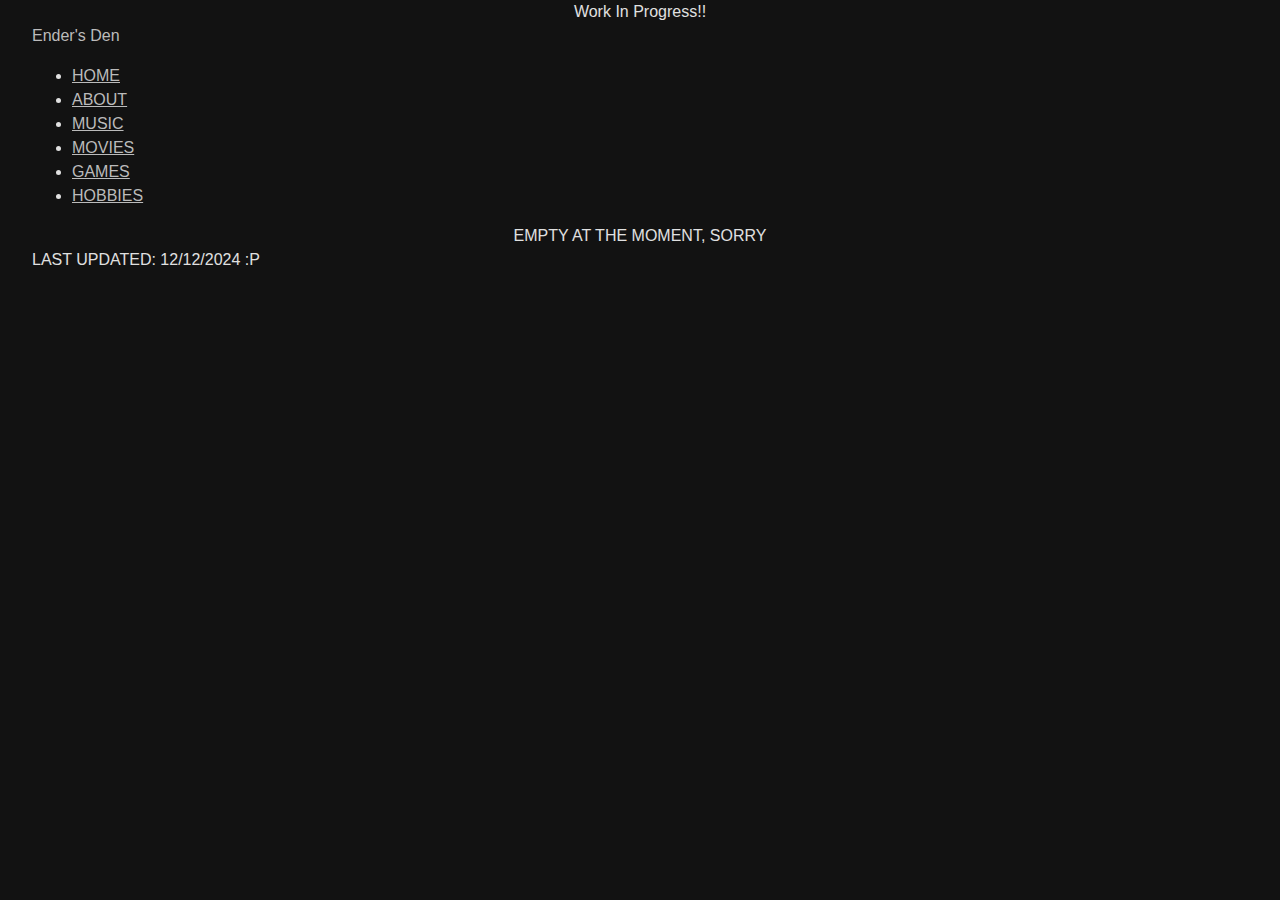
<file: about/index.html>
<head>
    <meta charset="UTF-8">
    <title>Ender's Den</title>
    <link rel="icon" href="/icon.png">
    <link rel="stylesheet" href="/style.css" type="text/css" media="all">
</head>
<body>
    <div id="container">
    <div class="blinking" style="text-align: center;">Work In Progress!!</div>
    <a><div id=header>Ender's Den</div></a>
    <div id="navbar">
        <div id="navbar">
            <ul>
                <li><a href="/">HOME</a></li>
                <li><a href="/about/">ABOUT</a></li>
                <li><a href="/music/">MUSIC</a></li>
                <li><a href="/movies/">MOVIES</a></li>
                <li><a href="/games/">GAMES</a></li>
                <li><a href="/hobbies/">HOBBIES</a></li>
            </ul>
        </div>
    </div>
    <div id="columns">
   <center>EMPTY AT THE MOMENT, SORRY</center>
    <div id="footer">
        LAST UPDATED: 12/12/2024 :P
    </div>
    </div>
</body>
</file>
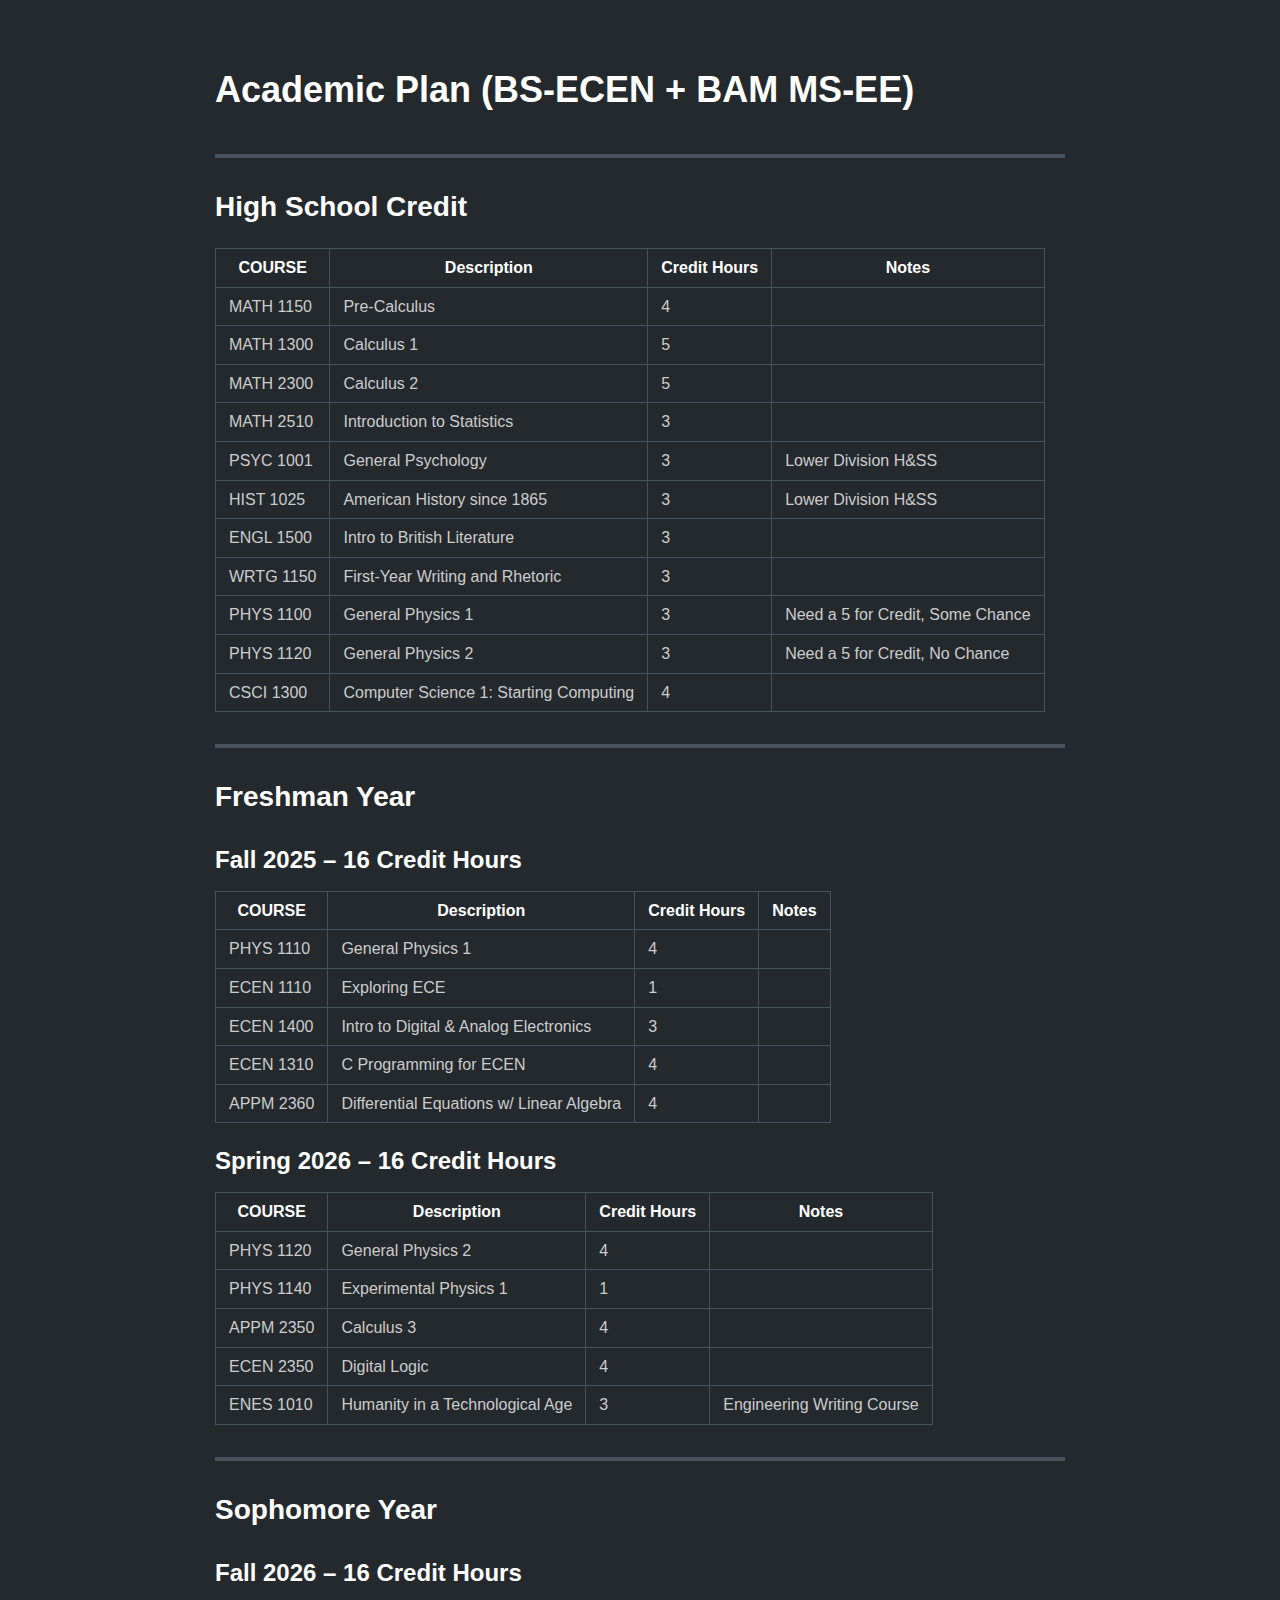
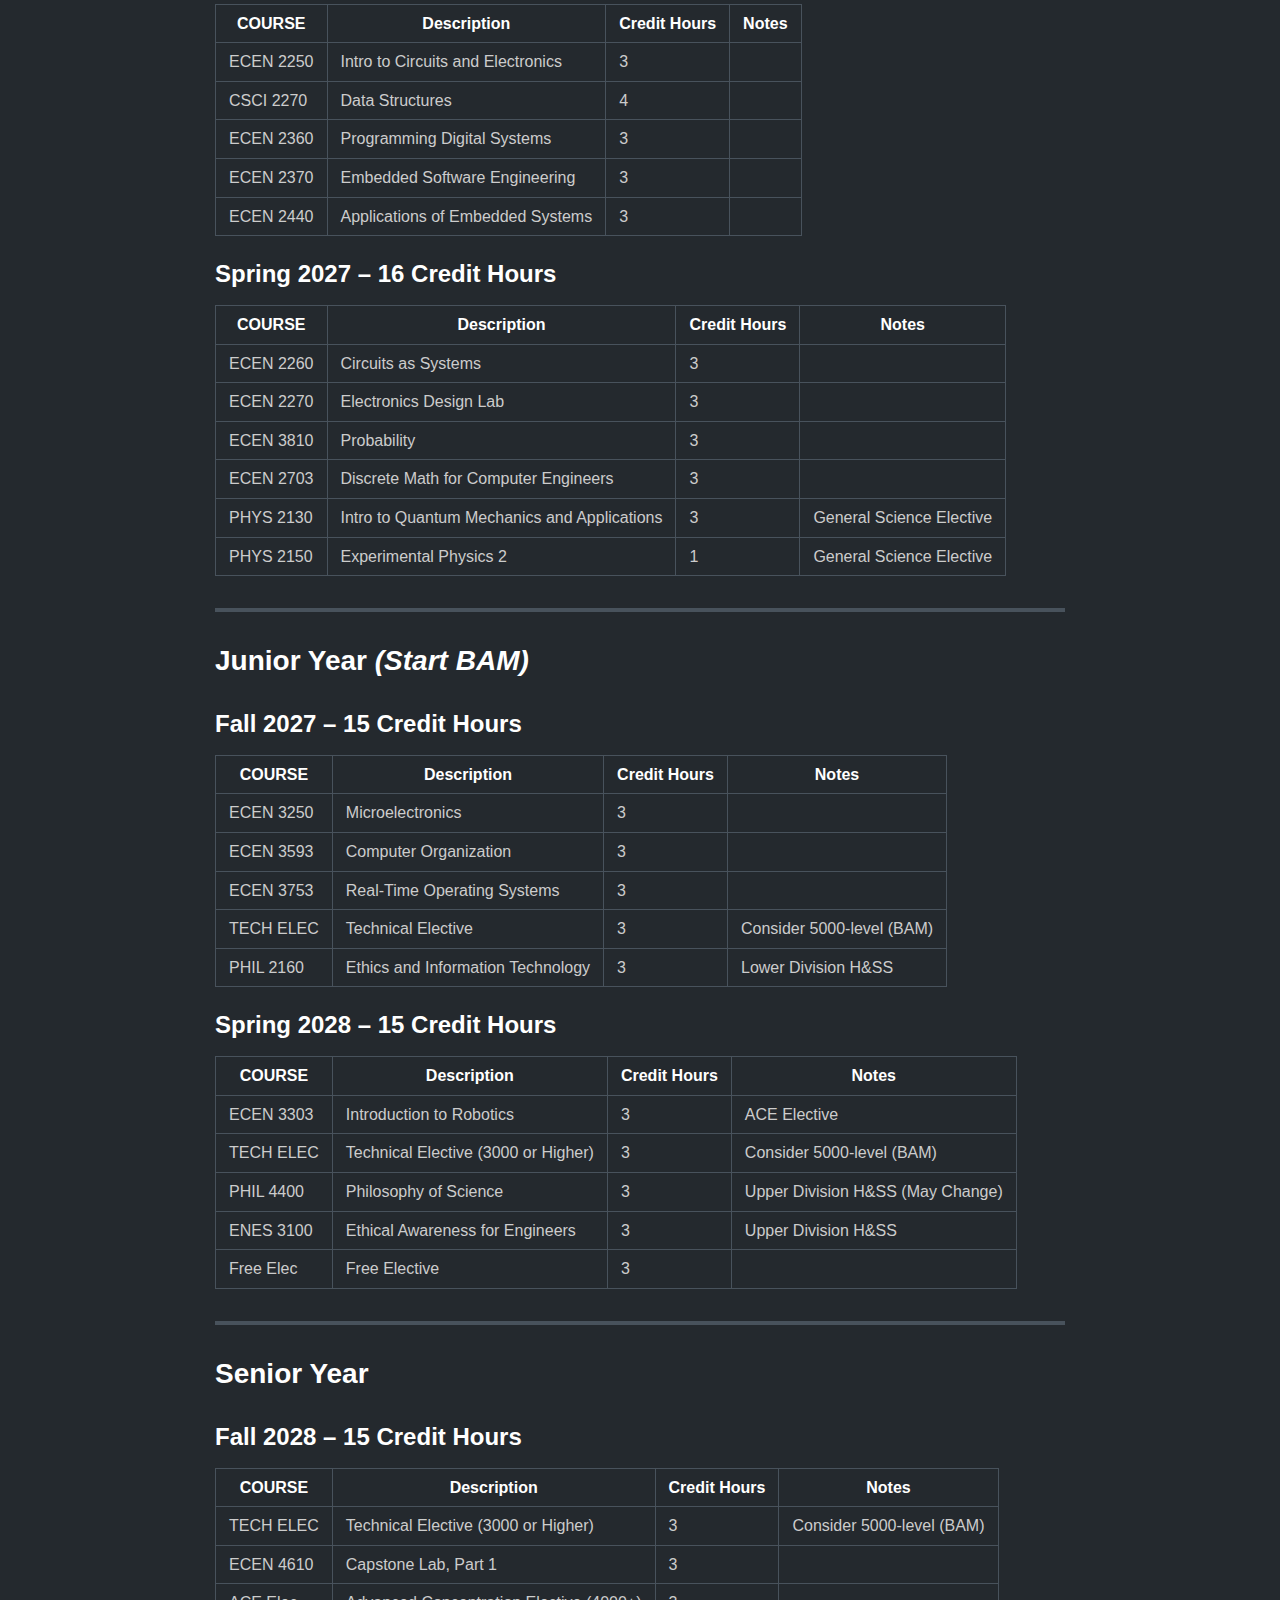
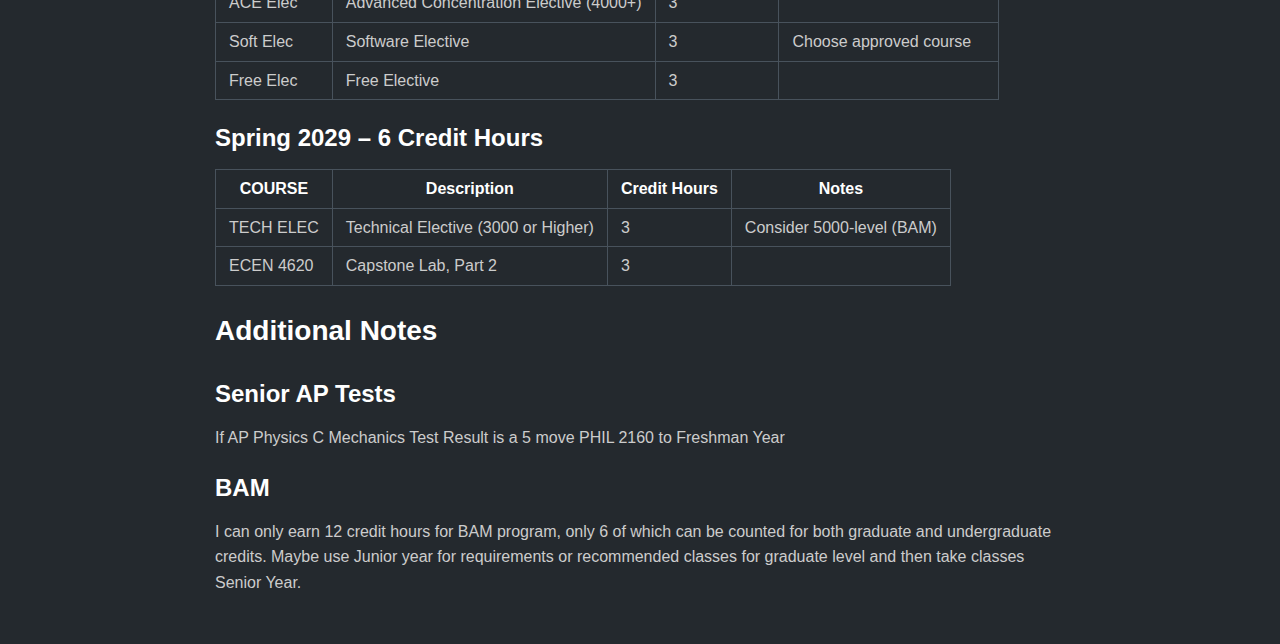
<file: college/index.html>
<!DOCTYPE html>
<html>
  <head>
    <title>Academic Plan</title>
    <meta charset="utf-8">
    <meta name="viewport" content="width=device-width, initial-scale=1.0">
    <style>
    .markdown-preview{width:100%;height:100%;box-sizing:border-box}.markdown-preview ul{list-style:disc}.markdown-preview ul ul{list-style:circle}.markdown-preview ul ul ul{list-style:square}.markdown-preview ol{list-style:decimal}.markdown-preview ol ol,.markdown-preview ul ol{list-style-type:lower-roman}.markdown-preview ol ol ol,.markdown-preview ol ul ol,.markdown-preview ul ol ol,.markdown-preview ul ul ol{list-style-type:lower-alpha}.markdown-preview .newpage,.markdown-preview .pagebreak{page-break-before:always}.markdown-preview pre.line-numbers{position:relative;padding-left:3.8em;counter-reset:linenumber}.markdown-preview pre.line-numbers>code{position:relative}.markdown-preview pre.line-numbers .line-numbers-rows{position:absolute;pointer-events:none;top:1em;font-size:100%;left:0;width:3em;letter-spacing:-1px;border-right:1px solid #999;-webkit-user-select:none;-moz-user-select:none;-ms-user-select:none;user-select:none}.markdown-preview pre.line-numbers .line-numbers-rows>span{pointer-events:none;display:block;counter-increment:linenumber}.markdown-preview pre.line-numbers .line-numbers-rows>span:before{content:counter(linenumber);color:#999;display:block;padding-right:.8em;text-align:right}.markdown-preview .mathjax-exps .MathJax_Display{text-align:center!important}.markdown-preview:not([data-for=preview]) .code-chunk .code-chunk-btn-group{display:none}.markdown-preview:not([data-for=preview]) .code-chunk .status{display:none}.markdown-preview:not([data-for=preview]) .code-chunk .output-div{margin-bottom:16px}.markdown-preview .md-toc{padding:0}.markdown-preview .md-toc .md-toc-link-wrapper .md-toc-link{display:inline;padding:.25rem 0}.markdown-preview .md-toc .md-toc-link-wrapper .md-toc-link div,.markdown-preview .md-toc .md-toc-link-wrapper .md-toc-link p{display:inline}.markdown-preview .md-toc .md-toc-link-wrapper.highlighted .md-toc-link{font-weight:800}.scrollbar-style::-webkit-scrollbar{width:8px}.scrollbar-style::-webkit-scrollbar-track{border-radius:10px;background-color:transparent}.scrollbar-style::-webkit-scrollbar-thumb{border-radius:5px;background-color:rgba(150,150,150,.66);border:4px solid rgba(150,150,150,.66);background-clip:content-box}html body[for=html-export]:not([data-presentation-mode]){position:relative;width:100%;height:100%;top:0;left:0;margin:0;padding:0;overflow:auto}html body[for=html-export]:not([data-presentation-mode]) .markdown-preview{position:relative;top:0;min-height:100vh}@media screen and (min-width:914px){html body[for=html-export]:not([data-presentation-mode]) .markdown-preview{padding:2em calc(50% - 457px + 2em)}}@media screen and (max-width:914px){html body[for=html-export]:not([data-presentation-mode]) .markdown-preview{padding:2em}}@media screen and (max-width:450px){html body[for=html-export]:not([data-presentation-mode]) .markdown-preview{font-size:14px!important;padding:1em}}@media print{html body[for=html-export]:not([data-presentation-mode]) #sidebar-toc-btn{display:none}}html body[for=html-export]:not([data-presentation-mode]) #sidebar-toc-btn{position:fixed;bottom:8px;left:8px;font-size:28px;cursor:pointer;color:inherit;z-index:99;width:32px;text-align:center;opacity:.4}html body[for=html-export]:not([data-presentation-mode])[html-show-sidebar-toc] #sidebar-toc-btn{opacity:1}html body[for=html-export]:not([data-presentation-mode])[html-show-sidebar-toc] .md-sidebar-toc{position:fixed;top:0;left:0;width:300px;height:100%;padding:32px 0 48px 0;font-size:14px;box-shadow:0 0 4px rgba(150,150,150,.33);box-sizing:border-box;overflow:auto;background-color:inherit}html body[for=html-export]:not([data-presentation-mode])[html-show-sidebar-toc] .md-sidebar-toc::-webkit-scrollbar{width:8px}html body[for=html-export]:not([data-presentation-mode])[html-show-sidebar-toc] .md-sidebar-toc::-webkit-scrollbar-track{border-radius:10px;background-color:transparent}html body[for=html-export]:not([data-presentation-mode])[html-show-sidebar-toc] .md-sidebar-toc::-webkit-scrollbar-thumb{border-radius:5px;background-color:rgba(150,150,150,.66);border:4px solid rgba(150,150,150,.66);background-clip:content-box}html body[for=html-export]:not([data-presentation-mode])[html-show-sidebar-toc] .md-sidebar-toc a{text-decoration:none}html body[for=html-export]:not([data-presentation-mode])[html-show-sidebar-toc] .md-sidebar-toc .md-toc{padding:0 16px}html body[for=html-export]:not([data-presentation-mode])[html-show-sidebar-toc] .md-sidebar-toc .md-toc .md-toc-link-wrapper .md-toc-link{display:inline;padding:.25rem 0}html body[for=html-export]:not([data-presentation-mode])[html-show-sidebar-toc] .md-sidebar-toc .md-toc .md-toc-link-wrapper .md-toc-link div,html body[for=html-export]:not([data-presentation-mode])[html-show-sidebar-toc] .md-sidebar-toc .md-toc .md-toc-link-wrapper .md-toc-link p{display:inline}html body[for=html-export]:not([data-presentation-mode])[html-show-sidebar-toc] .md-sidebar-toc .md-toc .md-toc-link-wrapper.highlighted .md-toc-link{font-weight:800}html body[for=html-export]:not([data-presentation-mode])[html-show-sidebar-toc] .markdown-preview{left:300px;width:calc(100% - 300px);padding:2em calc(50% - 457px - 300px / 2);margin:0;box-sizing:border-box}@media screen and (max-width:1274px){html body[for=html-export]:not([data-presentation-mode])[html-show-sidebar-toc] .markdown-preview{padding:2em}}@media screen and (max-width:450px){html body[for=html-export]:not([data-presentation-mode])[html-show-sidebar-toc] .markdown-preview{width:100%}}html body[for=html-export]:not([data-presentation-mode]):not([html-show-sidebar-toc]) .markdown-preview{left:50%;transform:translateX(-50%)}html body[for=html-export]:not([data-presentation-mode]):not([html-show-sidebar-toc]) .md-sidebar-toc{display:none}code[class*=language-],pre[class*=language-]{color:#c9d1d9;text-shadow:none;font-family:Consolas,Monaco,'Andale Mono','Ubuntu Mono',monospace;direction:ltr;text-align:left;white-space:pre;word-spacing:normal;word-break:normal;line-height:1.5;-moz-tab-size:4;-o-tab-size:4;tab-size:4;-webkit-hyphens:none;-moz-hyphens:none;-ms-hyphens:none;hyphens:none}code[class*=language-]::mozselection,code[class*=language-]::selection,pre[class*=language-]::mozselection,pre[class*=language-]::selection{text-shadow:none;background:#234879}@media print{code[class*=language-],pre[class*=language-]{text-shadow:none}}pre[class*=language-]{padding:1em;margin:.5em 0;overflow:auto;background:#161b22}:not(pre)>code[class*=language-]{padding:.1em .3em;border-radius:.3em;color:#c9d1d9;background:#343942}pre[data-line]{position:relative}pre[class*=language-]>code[class*=language-]{position:relative;z-index:1}.line-highlight{position:absolute;left:0;right:0;padding:inherit 0;margin-top:1em;background:#2f2a1e;box-shadow:inset 5px 0 0 #674c16;z-index:0;pointer-events:none;line-height:inherit;white-space:pre}.namespace{opacity:.7}.token.cdata,.token.comment,.token.doctype,.token.prolog{color:#8b949e}.token.punctuation{color:#c9d1d9}.token.boolean,.token.constant,.token.deleted,.token.number,.token.property,.token.symbol,.token.tag{color:#79c0ff}.token.attr-name,.token.builtin,.token.char,.token.inserted,.token.selector,.token.string{color:#a5d6ff}.language-css .token.string,.style .token.string,.token.entity,.token.operator,.token.url{color:#a5d6ff}.token.atrule,.token.attr-value,.token.keyword{color:#f97583}.token.function{color:#d2a8ff}.token.important,.token.regex,.token.variable{color:#79b8ff}.token.bold,.token.important{font-weight:700}.token.italic{font-style:italic}.token.entity{cursor:help}.emoji{height:.8em}html body{font-family:'Helvetica Neue',Helvetica,'Segoe UI',Arial,freesans,sans-serif;font-size:16px;line-height:1.6;color:#ccc;background-color:#24292e;overflow:initial;box-sizing:border-box;word-wrap:break-word}html body>:first-child{margin-top:0}html body h1,html body h2,html body h3,html body h4,html body h5,html body h6{line-height:1.2;margin-top:1em;margin-bottom:16px;color:#fff}html body h1{font-size:2.25em;font-weight:300;padding-bottom:.3em}html body h2{font-size:1.75em;font-weight:400;padding-bottom:.3em}html body h3{font-size:1.5em;font-weight:500}html body h4{font-size:1.25em;font-weight:600}html body h5{font-size:1.1em;font-weight:600}html body h6{font-size:1em;font-weight:600}html body h1,html body h2,html body h3,html body h4,html body h5{font-weight:600}html body h5{font-size:1em}html body h6{color:#a3a3a3}html body strong{color:#fff}html body del{color:#a3a3a3}html body a:not([href]){color:inherit;text-decoration:none}html body a{color:#08c;text-decoration:none}html body a:hover{color:#00a3f5;text-decoration:none}html body img{max-width:100%}html body>p{margin-top:0;margin-bottom:16px;word-wrap:break-word}html body>ol,html body>ul{margin-bottom:16px}html body ol,html body ul{padding-left:2em}html body ol.no-list,html body ul.no-list{padding:0;list-style-type:none}html body ol ol,html body ol ul,html body ul ol,html body ul ul{margin-top:0;margin-bottom:0}html body li{margin-bottom:0}html body li.task-list-item{list-style:none}html body li>p{margin-top:0;margin-bottom:0}html body .task-list-item-checkbox{margin:0 .2em .25em -1.8em;vertical-align:middle}html body .task-list-item-checkbox:hover{cursor:pointer}html body blockquote{margin:16px 0;font-size:inherit;padding:0 15px;color:#a3a3a3;background-color:#363d45;border-left:4px solid #48525c}html body blockquote>:first-child{margin-top:0}html body blockquote>:last-child{margin-bottom:0}html body hr{height:4px;margin:32px 0;background-color:#48525c;border:0 none}html body table{margin:10px 0 15px 0;border-collapse:collapse;border-spacing:0;display:block;width:100%;overflow:auto;word-break:normal;word-break:keep-all}html body table th{font-weight:700;color:#fff}html body table td,html body table th{border:1px solid #48525c;padding:6px 13px}html body dl{padding:0}html body dl dt{padding:0;margin-top:16px;font-size:1em;font-style:italic;font-weight:700}html body dl dd{padding:0 16px;margin-bottom:16px}html body code{font-family:Menlo,Monaco,Consolas,'Courier New',monospace;font-size:.85em;color:#fff;background-color:#363d45;border-radius:3px;padding:.2em 0}html body code::after,html body code::before{letter-spacing:-.2em;content:'\00a0'}html body pre>code{padding:0;margin:0;word-break:normal;white-space:pre;background:0 0;border:0}html body .highlight{margin-bottom:16px}html body .highlight pre,html body pre{padding:1em;overflow:auto;line-height:1.45;border:#48525c;border-radius:3px}html body .highlight pre{margin-bottom:0;word-break:normal}html body pre code,html body pre tt{display:inline;max-width:initial;padding:0;margin:0;overflow:initial;line-height:inherit;word-wrap:normal;background-color:transparent;border:0}html body pre code:after,html body pre code:before,html body pre tt:after,html body pre tt:before{content:normal}html body blockquote,html body dl,html body ol,html body p,html body pre,html body ul{margin-top:0;margin-bottom:16px}html body kbd{color:#fff;border:1px solid #48525c;border-bottom:2px solid #3a424b;padding:2px 4px;background-color:#363d45;border-radius:3px}@media print{html body{background-color:#24292e}html body h1,html body h2,html body h3,html body h4,html body h5,html body h6{color:#fff;page-break-after:avoid}html body blockquote{color:#a3a3a3}html body pre{page-break-inside:avoid}html body table{display:table}html body img{display:block;max-width:100%;max-height:100%}html body code,html body pre{word-wrap:break-word;white-space:pre}}
    /* Please visit the URL below for more information: */
/*   https://shd101wyy.github.io/markdown-preview-enhanced/#/customize-css */

    </style>
    
    <!-- The content below will be included at the end of the <head> element. --><html><head><script type="text/javascript">
  document.addEventListener("DOMContentLoaded", function () {
    // your code here
  });
</script></head><body></body></html>
  </head>
  <body for="html-export">
    <div class="crossnote markdown-preview">
    <html><head></head><body><div>
<h1 id="academic-plan-bs-ecen--bam-ms-ee">Academic Plan (BS-ECEN + BAM MS-EE) </h1>
<hr>
<h2 id="high-school-credit">High School Credit </h2>
<table>
<thead>
<tr>
<th>COURSE</th>
<th>Description</th>
<th>Credit Hours</th>
<th>Notes</th>
</tr>
</thead>
<tbody>
<tr>
<td>MATH 1150</td>
<td>Pre-Calculus</td>
<td>4</td>
<td></td>
</tr>
<tr>
<td>MATH 1300</td>
<td>Calculus 1</td>
<td>5</td>
<td></td>
</tr>
<tr>
<td>MATH 2300</td>
<td>Calculus 2</td>
<td>5</td>
<td></td>
</tr>
<tr>
<td>MATH 2510</td>
<td>Introduction to Statistics</td>
<td>3</td>
<td></td>
</tr>
<tr>
<td>PSYC 1001</td>
<td>General Psychology</td>
<td>3</td>
<td>Lower Division H&amp;SS</td>
</tr>
<tr>
<td>HIST 1025</td>
<td>American History since 1865</td>
<td>3</td>
<td>Lower Division H&amp;SS</td>
</tr>
<tr>
<td>ENGL 1500</td>
<td>Intro to British Literature</td>
<td>3</td>
<td></td>
</tr>
<tr>
<td>WRTG 1150</td>
<td>First-Year Writing and Rhetoric</td>
<td>3</td>
<td></td>
</tr>
<tr>
<td>PHYS 1100</td>
<td>General Physics 1</td>
<td>3</td>
<td>Need a 5 for Credit, Some Chance</td>
</tr>
<tr>
<td>PHYS 1120</td>
<td>General Physics 2</td>
<td>3</td>
<td>Need a 5 for Credit, No Chance</td>
</tr>
<tr>
<td>CSCI 1300</td>
<td>Computer Science 1: Starting Computing</td>
<td>4</td>
<td></td>
</tr>
</tbody>
</table>
<hr>
<h2 id="freshman-year">Freshman Year </h2>
<h3 id="fall-2025--16-credit-hours">Fall 2025 – 16 Credit Hours </h3>
<table>
<thead>
<tr>
<th>COURSE</th>
<th>Description</th>
<th>Credit Hours</th>
<th>Notes</th>
</tr>
</thead>
<tbody>
<tr>
<td>PHYS 1110</td>
<td>General Physics 1</td>
<td>4</td>
<td></td>
</tr>
<tr>
<td>ECEN 1110</td>
<td>Exploring ECE</td>
<td>1</td>
<td></td>
</tr>
<tr>
<td>ECEN 1400</td>
<td>Intro to Digital &amp; Analog Electronics</td>
<td>3</td>
<td></td>
</tr>
<tr>
<td>ECEN 1310</td>
<td>C Programming for ECEN</td>
<td>4</td>
<td></td>
</tr>
<tr>
<td>APPM 2360</td>
<td>Differential Equations w/ Linear Algebra</td>
<td>4</td>
<td></td>
</tr>
</tbody>
</table>
<h3 id="spring-2026--16-credit-hours">Spring 2026 – 16 Credit Hours </h3>
<table>
<thead>
<tr>
<th>COURSE</th>
<th>Description</th>
<th>Credit Hours</th>
<th>Notes</th>
</tr>
</thead>
<tbody>
<tr>
<td>PHYS 1120</td>
<td>General Physics 2</td>
<td>4</td>
<td></td>
</tr>
<tr>
<td>PHYS 1140</td>
<td>Experimental Physics 1</td>
<td>1</td>
<td></td>
</tr>
<tr>
<td>APPM 2350</td>
<td>Calculus 3</td>
<td>4</td>
<td></td>
</tr>
<tr>
<td>ECEN 2350</td>
<td>Digital Logic</td>
<td>4</td>
<td></td>
</tr>
<tr>
<td>ENES 1010</td>
<td>Humanity in a Technological Age</td>
<td>3</td>
<td>Engineering Writing Course</td>
</tr>
</tbody>
</table>
<hr>
<h2 id="sophomore-year">Sophomore Year </h2>
<h3 id="fall-2026--16-credit-hours">Fall 2026 – 16 Credit Hours </h3>
<table>
<thead>
<tr>
<th>COURSE</th>
<th>Description</th>
<th>Credit Hours</th>
<th>Notes</th>
</tr>
</thead>
<tbody>
<tr>
<td>ECEN 2250</td>
<td>Intro to Circuits and Electronics</td>
<td>3</td>
<td></td>
</tr>
<tr>
<td>CSCI 2270</td>
<td>Data Structures</td>
<td>4</td>
<td></td>
</tr>
<tr>
<td>ECEN 2360</td>
<td>Programming Digital Systems</td>
<td>3</td>
<td></td>
</tr>
<tr>
<td>ECEN 2370</td>
<td>Embedded Software Engineering</td>
<td>3</td>
<td></td>
</tr>
<tr>
<td>ECEN 2440</td>
<td>Applications of Embedded Systems</td>
<td>3</td>
<td></td>
</tr>
</tbody>
</table>
<h3 id="spring-2027--16-credit-hours">Spring 2027 – 16 Credit Hours </h3>
<table>
<thead>
<tr>
<th>COURSE</th>
<th>Description</th>
<th>Credit Hours</th>
<th>Notes</th>
</tr>
</thead>
<tbody>
<tr>
<td>ECEN 2260</td>
<td>Circuits as Systems</td>
<td>3</td>
<td></td>
</tr>
<tr>
<td>ECEN 2270</td>
<td>Electronics Design Lab</td>
<td>3</td>
<td></td>
</tr>
<tr>
<td>ECEN 3810</td>
<td>Probability</td>
<td>3</td>
<td></td>
</tr>
<tr>
<td>ECEN 2703</td>
<td>Discrete Math for Computer Engineers</td>
<td>3</td>
<td></td>
</tr>
<tr>
<td>PHYS 2130</td>
<td>Intro to Quantum Mechanics and Applications</td>
<td>3</td>
<td>General Science Elective</td>
</tr>
<tr>
<td>PHYS 2150</td>
<td>Experimental Physics 2</td>
<td>1</td>
<td>General Science Elective</td>
</tr>
</tbody>
</table>
<hr>
<h2 id="junior-year-start-bam">Junior Year <em>(Start BAM)</em> </h2>
<h3 id="fall-2027--15-credit-hours">Fall 2027 – 15 Credit Hours </h3>
<table>
<thead>
<tr>
<th>COURSE</th>
<th>Description</th>
<th>Credit Hours</th>
<th>Notes</th>
</tr>
</thead>
<tbody>
<tr>
<td>ECEN 3250</td>
<td>Microelectronics</td>
<td>3</td>
<td></td>
</tr>
<tr>
<td>ECEN 3593</td>
<td>Computer Organization</td>
<td>3</td>
<td></td>
</tr>
<tr>
<td>ECEN 3753</td>
<td>Real-Time Operating Systems</td>
<td>3</td>
<td></td>
</tr>
<tr>
<td>TECH ELEC</td>
<td>Technical Elective</td>
<td>3</td>
<td>Consider 5000-level (BAM)</td>
</tr>
<tr>
<td>PHIL 2160</td>
<td>Ethics and Information Technology</td>
<td>3</td>
<td>Lower Division H&amp;SS</td>
</tr>
</tbody>
</table>
<h3 id="spring-2028--15-credit-hours">Spring 2028 – 15 Credit Hours </h3>
<table>
<thead>
<tr>
<th>COURSE</th>
<th>Description</th>
<th>Credit Hours</th>
<th>Notes</th>
</tr>
</thead>
<tbody>
<tr>
<td>ECEN 3303</td>
<td>Introduction to Robotics</td>
<td>3</td>
<td>ACE Elective</td>
</tr>
<tr>
<td>TECH ELEC</td>
<td>Technical Elective (3000 or Higher)</td>
<td>3</td>
<td>Consider 5000-level (BAM)</td>
</tr>
<tr>
<td>PHIL 4400</td>
<td>Philosophy of Science</td>
<td>3</td>
<td>Upper Division H&amp;SS (May Change)</td>
</tr>
<tr>
<td>ENES 3100</td>
<td>Ethical Awareness for Engineers</td>
<td>3</td>
<td>Upper Division H&amp;SS</td>
</tr>
<tr>
<td>Free Elec</td>
<td>Free Elective</td>
<td>3</td>
<td></td>
</tr>
</tbody>
</table>
<hr>
<h2 id="senior-year">Senior Year </h2>
<h3 id="fall-2028--15-credit-hours">Fall 2028 – 15 Credit Hours </h3>
<table>
<thead>
<tr>
<th>COURSE</th>
<th>Description</th>
<th>Credit Hours</th>
<th>Notes</th>
</tr>
</thead>
<tbody>
<tr>
<td>TECH ELEC</td>
<td>Technical Elective (3000 or Higher)</td>
<td>3</td>
<td>Consider 5000-level (BAM)</td>
</tr>
<tr>
<td>ECEN 4610</td>
<td>Capstone Lab, Part 1</td>
<td>3</td>
<td></td>
</tr>
<tr>
<td>ACE Elec</td>
<td>Advanced Concentration Elective (4000+)</td>
<td>3</td>
<td></td>
</tr>
<tr>
<td>Soft Elec</td>
<td>Software Elective</td>
<td>3</td>
<td>Choose approved course</td>
</tr>
<tr>
<td>Free Elec</td>
<td>Free Elective</td>
<td>3</td>
<td></td>
</tr>
</tbody>
</table>
<h3 id="spring-2029--6-credit-hours">Spring 2029 – 6 Credit Hours </h3>
<table>
<thead>
<tr>
<th>COURSE</th>
<th>Description</th>
<th>Credit Hours</th>
<th>Notes</th>
</tr>
</thead>
<tbody>
<tr>
<td>TECH ELEC</td>
<td>Technical Elective (3000 or Higher)</td>
<td>3</td>
<td>Consider 5000-level (BAM)</td>
</tr>
<tr>
<td>ECEN 4620</td>
<td>Capstone Lab, Part 2</td>
<td>3</td>
<td></td>
</tr>
</tbody>
</table>
<h2 id="additional-notes">Additional Notes </h2>
<h3 id="senior-ap-tests">Senior AP Tests </h3>
<p>If AP Physics C Mechanics Test Result is a 5 move PHIL 2160 to Freshman Year</p>
<h3 id="bam">BAM </h3>
<p>I can only earn 12 credit hours for BAM program, only 6 of which can be counted for both graduate and undergraduate credits. Maybe use Junior year for requirements or recommended classes for graduate level and then take classes Senior Year.</p>
</div></body></html>
    </div>
  </body>
</html>
</file>
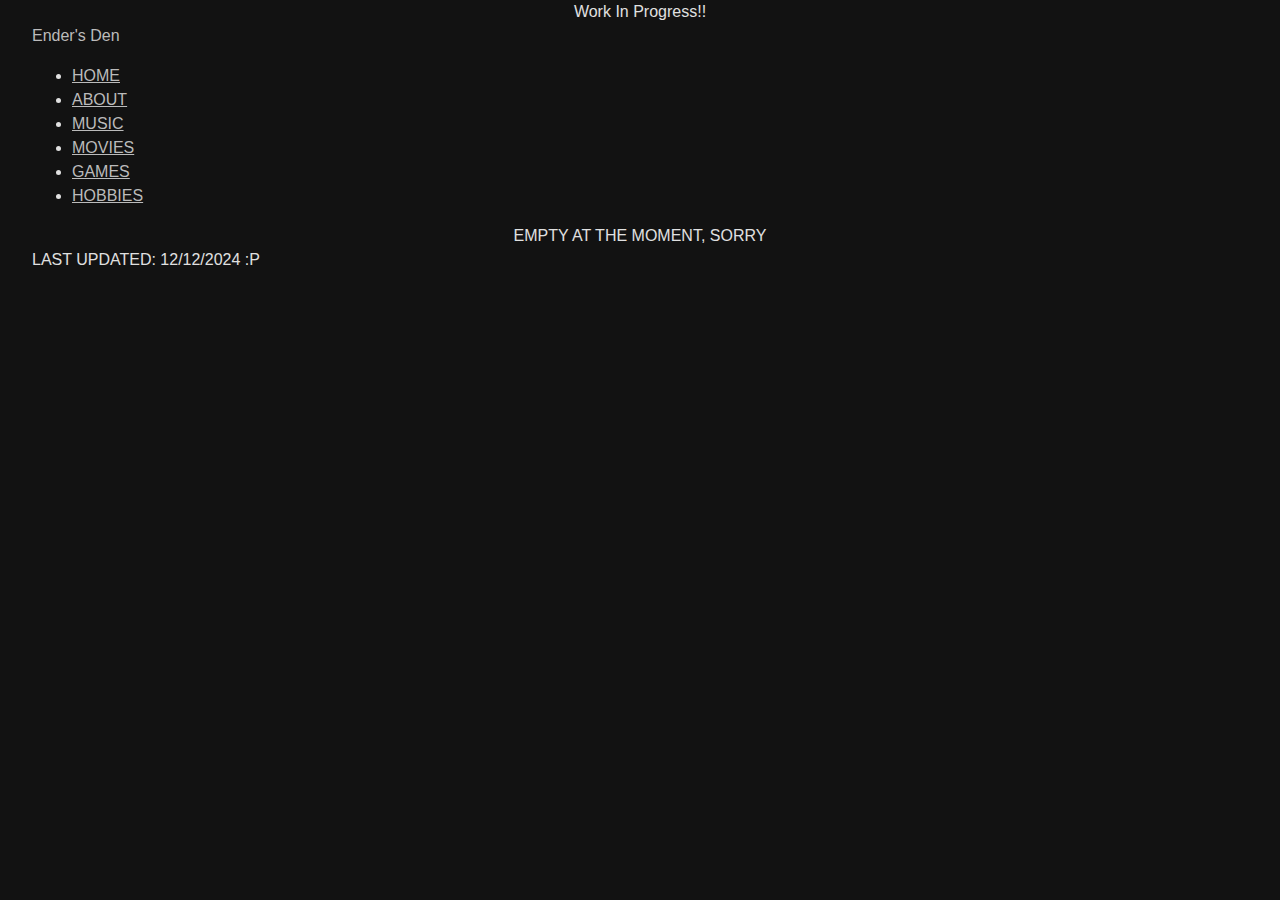
<file: hobbies/index.html>
<head>
    <meta charset="UTF-8">
    <title>Ender's Den</title>
    <link rel="icon" href="/icon.png">
    <link rel="stylesheet" href="/style.css" type="text/css" media="all">
</head>
<body>
    <div id="container">
    <div class="blinking" style="text-align: center;">Work In Progress!!</div>
    <a><div id=header>Ender's Den</div></a>
    <div id="navbar">
        <div id="navbar">
            <ul>
                <li><a href="/">HOME</a></li>
                <li><a href="/about/">ABOUT</a></li>
                <li><a href="/music/">MUSIC</a></li>
                <li><a href="/movies/">MOVIES</a></li>
                <li><a href="/games/">GAMES</a></li>
                <li><a href="/hobbies/">HOBBIES</a></li>
            </ul>
        </div>
    </div>
    <div id="columns">
   <center>EMPTY AT THE MOMENT, SORRY</center>
    <div id="footer">
        LAST UPDATED: 12/12/2024 :P
    </div>
</div>
</body>
</file>
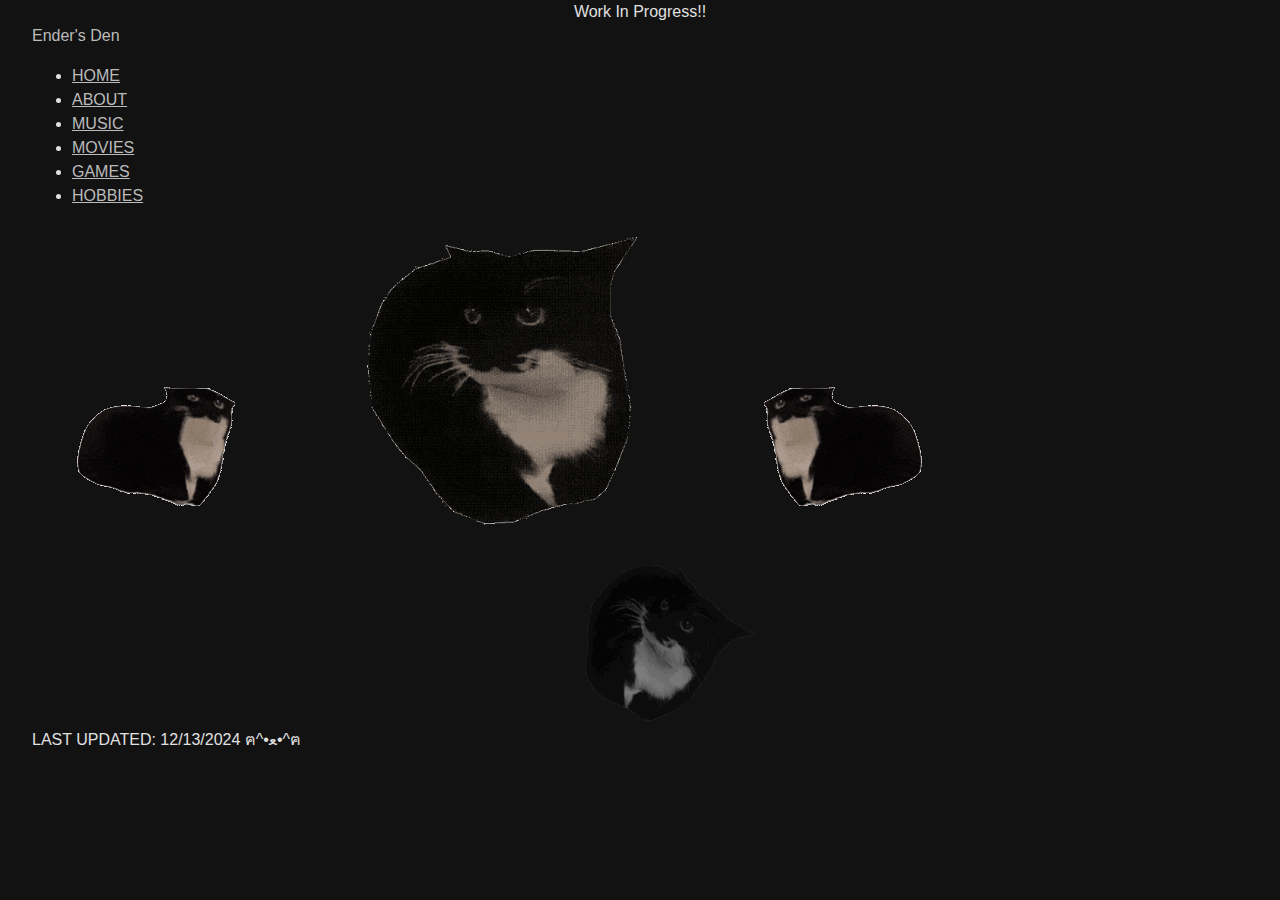
<file: maxwell/index.html>
<head>
    <meta charset="UTF-8">
    <title>Ender's Den</title>
    <link rel="icon" href="/icon.png">
    <link rel="stylesheet" href="/style.css" type="text/css" media="all">
</head>
<body>
    <div id="container">
    <div class="blinking" style="text-align: center;">Work In Progress!!</div>
    <a><div id=header>Ender's Den</div></a>
    <div id="navbar">
        <ul>
            <li><a href="/">HOME</a></li>
            <li><a href="/about/">ABOUT</a></li>
            <li><a href="/music/">MUSIC</a></li>
            <li><a href="/movies/">MOVIES</a></li>
            <li><a href="/games/">GAMES</a></li>
            <li><a href="/hobbies/">HOBBIES</a></li>
        </ul>
    </div>
    <audio autoplay loop>
        <source src="/src/maxwell.mp3" type="audio/mpeg">
      Your browser does not support the audio element.
      </audio> 
    <img src="/src/maxwell.gif" style="">
   <img src="/src/spinningmaxwell.gif" style="text-align: center; width: 40%; height:auto;">
    <img src="/src/maxwell.gif" style="transform: scaleX(-1);">
    <center><img src="/src/maxwell-cat.gif" style="text-align: center;"></center>


   
    <div id="footer">
        LAST UPDATED: 12/13/2024 ฅ^•ﻌ•^ฅ
    </div>
    </div>
</body>
</file>
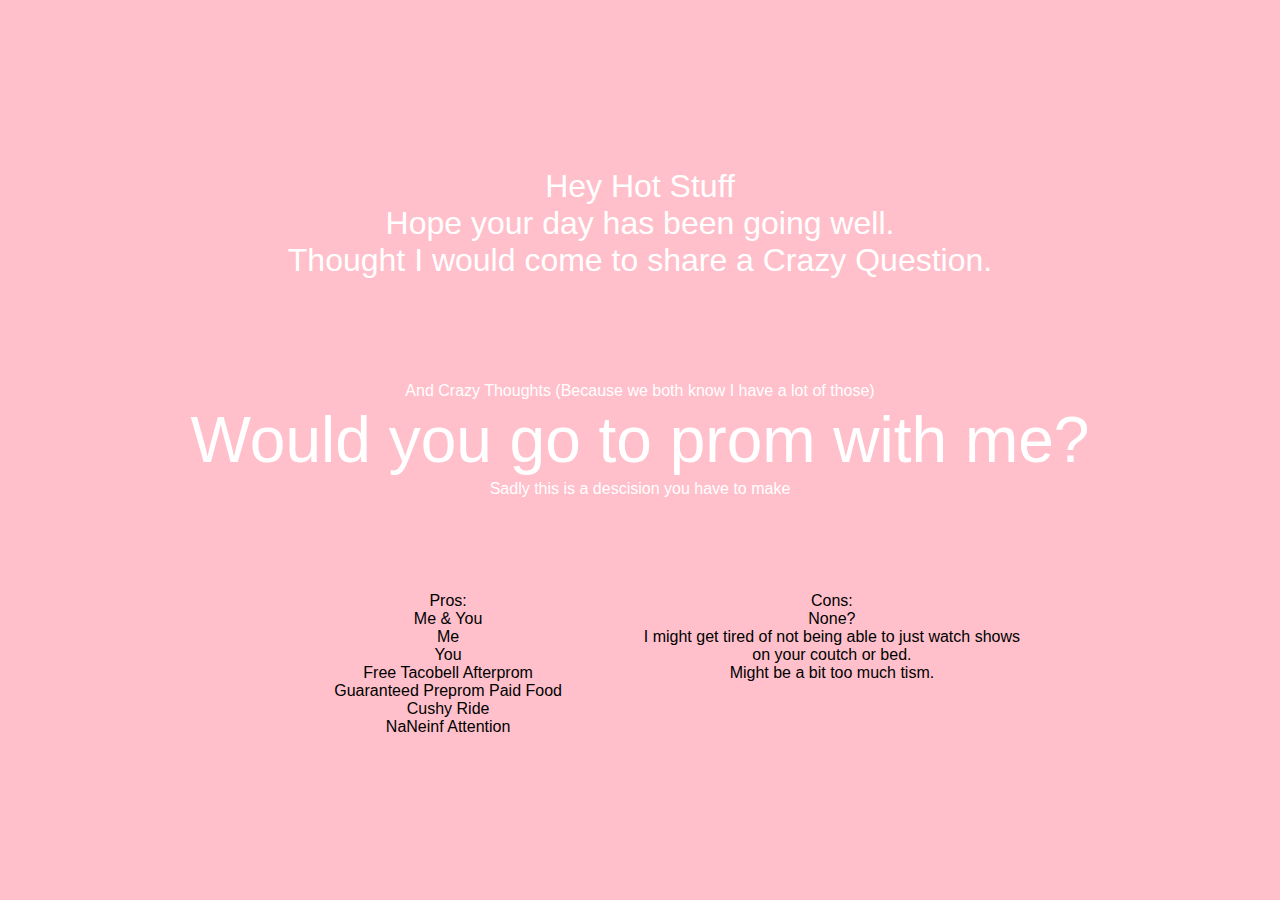
<file: promposal/index.html>
<!DOCTYPE html>
<html lang="en">
<head>
  <meta charset="UTF-8" />
  <meta name="viewport" content="width=device-width, initial-scale=1.0" />
  <title>Prom?</title>
  <link rel="stylesheet" href="/promposal/style.css">
</head>
<body>
  <div id="overlay"></div>
  <div id="message" style="font-family: Arial, sans-serif; font-size: 2rem; padding-bottom: 100px;">Hey Hot Stuff<br>Hope your day has been going well.<br>Thought I would come to share a Crazy Question.<br></div>
  <div id="message" style="font-family: Arial, sans-serif; font-size: 1rem;">And Crazy Thoughts (Because we both know I have a lot of those)<br></div>
  <div id="message" style="font-family: Arial, sans-serif; font-size: 4rem;">Would you  go to prom with me?<br></div>
  <div id="message" style="font-family: Arial, sans-serif; font-size: 1rem;">Sadly this is a descision you have to make</div>
  <div class="buttons">
    <button class="btn yes-btn">OMG YES</button>
    <button class="btn no-btn" onmouseover="this.innerText='Fuck you mean NUH UH?'" onmouseout="this.innerText='NUH UH'">NUH UH</button>
  </div>
  <div proscons style="display: flex; padding-top: 20px; text-align: center;">
    <div pros style="flex: 50%">Pros:<br>Me & You<br>Me<br>You<br>Free Tacobell Afterprom<br>Guaranteed Preprom Paid Food<br>Cushy Ride<br>NaNeinf Attention</div>
    <div cons style="flex: 50%;">Cons:<br>None?<br>I might get tired of not being able to just watch shows on your coutch or bed.<br>Might be a bit too much tism.</div>
  </div>

  <script>
    let crackCount = 0;
    const crackLimit = 5;
    const overlay = document.getElementById("overlay");
    const crackImages = ["crack1.png", "crack2.png", "crack3.png", "crack4.png", "crack5.png"];

    document.body.addEventListener("click", () => {
      if (crackCount >= crackLimit) return;
      overlay.style.backgroundImage = `url('${crackImages[crackCount]}')`;
      crackCount++;
      if (crackCount === crackLimit) {
        setTimeout(() => {
          document.body.classList.add("revealed");
        }, 500);
      }
    });
  </script>
</body>
</html>
</file>
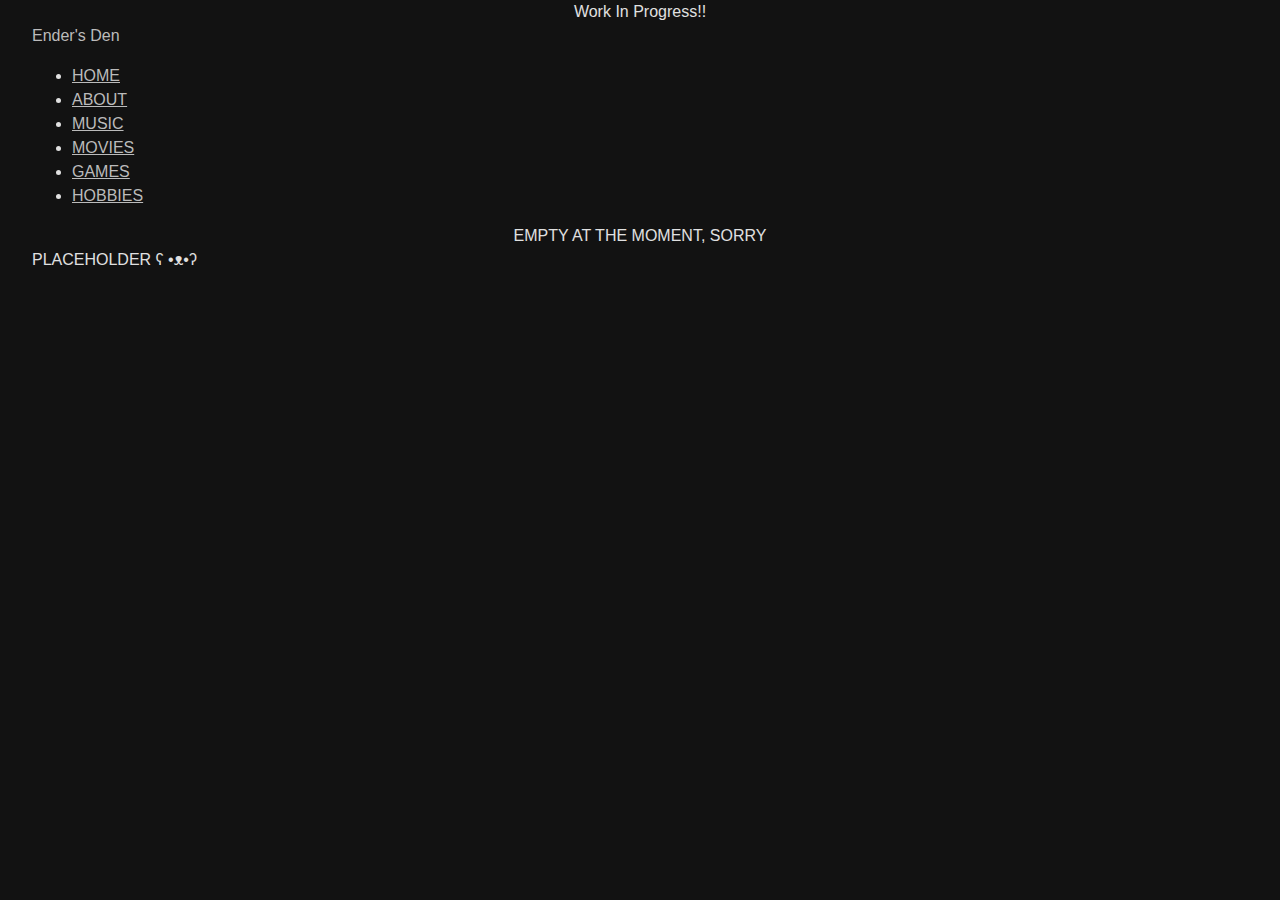
<file: about.html>
<head>
    <meta charset="UTF-8">
    <title>Ender's Den</title>
    <link rel="icon" href="/icon.png">
    <link rel="stylesheet" href="/style.css" type="text/css" media="all">
</head>
<body>
    <div class="blinking" style="text-align: center;">Work In Progress!!</div>
    <a><div id=header>Ender's Den</div></a>
    <div id="navbar">
        <div class="links">
            <ul>
                <li><a href="/index.html">HOME</a></li>
                <li><a href="/about.html">ABOUT</a></li>
                <li><a href="/music.html">MUSIC</a></li>
                <li><a href="/movies.html">MOVIES</a></li>
                <li><a href="/games.html">GAMES</a></li>
                <li><a href="/hobbies.html">HOBBIES</a></li>
            </ul>
        </div>
    </div>
    <div id="columns">
   <center>EMPTY AT THE MOMENT, SORRY</center>
    <div id="footer">
        PLACEHOLDER ʕ •ᴥ•ʔ
    </div>
</body>
</file>
<file: style.css>
.content img {
    width: 200px;
    height: 200px;
    object-fit: cover;
    display: block;
    margin-bottom: 20px;
}

body, p, h1, h2, h3, h4, h5, h6, table, td, th, li, ul, ol, a, div, span {
    font-family: Tahoma, Arial, helvetica, sans-serif;
    line-height: 1.5em;
}

body {
    font-size: 16px;
    color: #e0e0e0;
    background: #121212;
    margin: 0;
    font-weight: normal;
    font-style: normal;
    text-decoration: none;
}

html {
    margin-left: 2em;
    margin-right: 2em;
    overflow-y: scroll;
}

table {
    font-size: 100%;
    border: none;
    border-collapse: collapse;
    width: 100%;
    text-align: left;
    max-width: 1200px;
    margin: 0 auto;
}

@media (max-width: 700px) {
    table {
      display: none;
    }
  }
  

td {
    padding: 0.4em 0.25em;
}

a {
    color: #bbb;
    background: transparent;
}

a:visited {
    color: #bbb;
}

a:active, a:hover {
    color: #fff;
    background: #333;
}

#menu {
    margin: 0;
    padding: 0;
    font-size: 13px;
    width: 100%;
    white-space: nowrap;
    text-align: center;
    border-collapse: collapse;
    background-color: #111;
}

#menu td {
    width: 16.66%;
    padding: 0;
    border-left: solid 1px #555;
    border-right: none;
    border-top: solid 1px #555;
}

#menu td:first-child {
    border-left: none;
}

#menu a {
    display: block;
    text-align: center;
    line-height: 2em;
    color: #e0e0e0;
    padding: 0.5em;
}

#menu td#active {
    font-weight: bold;
    color: #fff;
    background-color: #222;
    border-bottom: 1px #222;
}

#menu td#active:hover {
    color: #fff;
    background-color: #222;
}

#menu td:hover, #menu td a:hover {
    color: #fff;
    background-color: #444;
}

#menu td:active, #menu td a:active {
    background-color: #666;
}

#menu td#active {
    font-weight: bold;
    color: #fff;
    background-color: #222;
    border-bottom: 1px #222;
}

.main {
    color: #e0e0e0;
    background: #222;
    margin: 2em auto 0 auto;
    padding: 0;
    border: 1px solid #555;
    width: auto;
    min-width: 0px;
    max-width: 1200px;
}

h1, h2, h3 {
    color: #fff;
    font-weight: bold;
}

h1 {
    font-size: 160%;
}

h2 {
    font-size: 120%;
}

h3 {
    margin-top: 0.75em;
    font-size: 105%;
}

footer {
    text-align: center;
    margin-top: 1.5em;
    color: #aaa;
    font-size: 0.9em;
    background: #222;
}

footer a {
    color: #bbb;
}

footer a:hover {
    color: #fff;
    text-decoration: underline;
    background: transparent;
}

footer div {
    padding-left: 0;
}

footer div.sub {
    text-align: left;
}

footer div.contact {
    text-align: right;
}

footer table {
    width: 100%;
    text-align: center;
    margin-top: 1em;
}

footer td {
    padding: 0.5em;
}

footer a {
    color: #bbb;
    text-decoration: none;
}

footer a:hover {
    color: #fff;
    text-decoration: underline;
}

.content {
    min-height: 400px;
    padding: 1.5em;
}

.center {
    text-align: center;
    margin-left: auto;
    margin-right: auto;
}

.center a:hover {
    background: transparent;
}

.playlist {
    margin-bottom: 40px;
    padding: 15px;
    border: 1px solid #555;
    background: #1a1a1a;
}

.playlist img {
    width: 200px;
    height: 200px;
    object-fit: cover;
    display: block;
    margin-bottom: 15px;
}

.tracklist {
    max-height: 250px;
    overflow-y: scroll;
    border: 1px solid #444;
    background: #111;
    padding: 10px;
}

.track {
    margin-bottom: 12px;
}

.track .title {
    display: block;
    font-size: 1em;
    color: #fff;
}

.track .artist {
    display: block;
    font-size: 0.85em;
    color: #bbb;
    margin-left: 10px;
}
</file>
<file: promposal/style.css>
* {
    margin: 0;
    padding: 0;
    box-sizing: border-box;
  }
  body, html {
    display: flex;
    flex-direction: column;
    align-items: center;
    width: 100%;
    height: 100%;
    gap: 3px;
    background-color: pink;
    overflow: hidden;
    font-family: sans-serif;
    display: flex;
    justify-content: center;
    align-items: center;
    position: relative;
  }
  /* #overlay {
    position: absolute;
    width: 100%;
    height: 100%;
    background-color: black;
    z-index: 3;
    transition: opacity 2s ease;
    background-image: url('crack1.png');
    background-size: cover;
    background-position: center;
  } */
  #message {
    position: relative;
    color: white;
    font-size: 2rem;
    opacity: 1;
    z-index: 3;
    transition: opacity 1s ease;
    text-align: center;
  }
  body.revealed #overlay {
    opacity: 0;
    pointer-events: none;
  }
  body.revealed #message {
    opacity: 1;
    color: #ff69b4;
  }
  .buttons {
    padding-top: 20px;
    gap: 20px;
    opacity: 0;
    transition: opacity 1s ease;
    z-index: 3;
  }
  body.revealed #overlay {
    opacity: 0;
    pointer-events: none;
  }
  body.revealed #message, body.revealed .buttons {
    opacity: 1;
  }
  .btn {
    display: inline-block;
    gap: 20px;
    padding: 10px 20px;
    font-size: 1.5rem;
    border: none;
    cursor: pointer;
    transition: all 0.3s ease;
  }
  .yes-btn {
    background-color: #ff69b4;
    color: white;
  }
  .yes-btn:hover {
    transform: scale(1.2);
  }
  .no-btn {
    background-color: gray;
    color: white;
  }
  .no-btn:hover {
    transform: scale(0.8);
    content: "Fuck you mean NUH UH?";
  }
</file>
